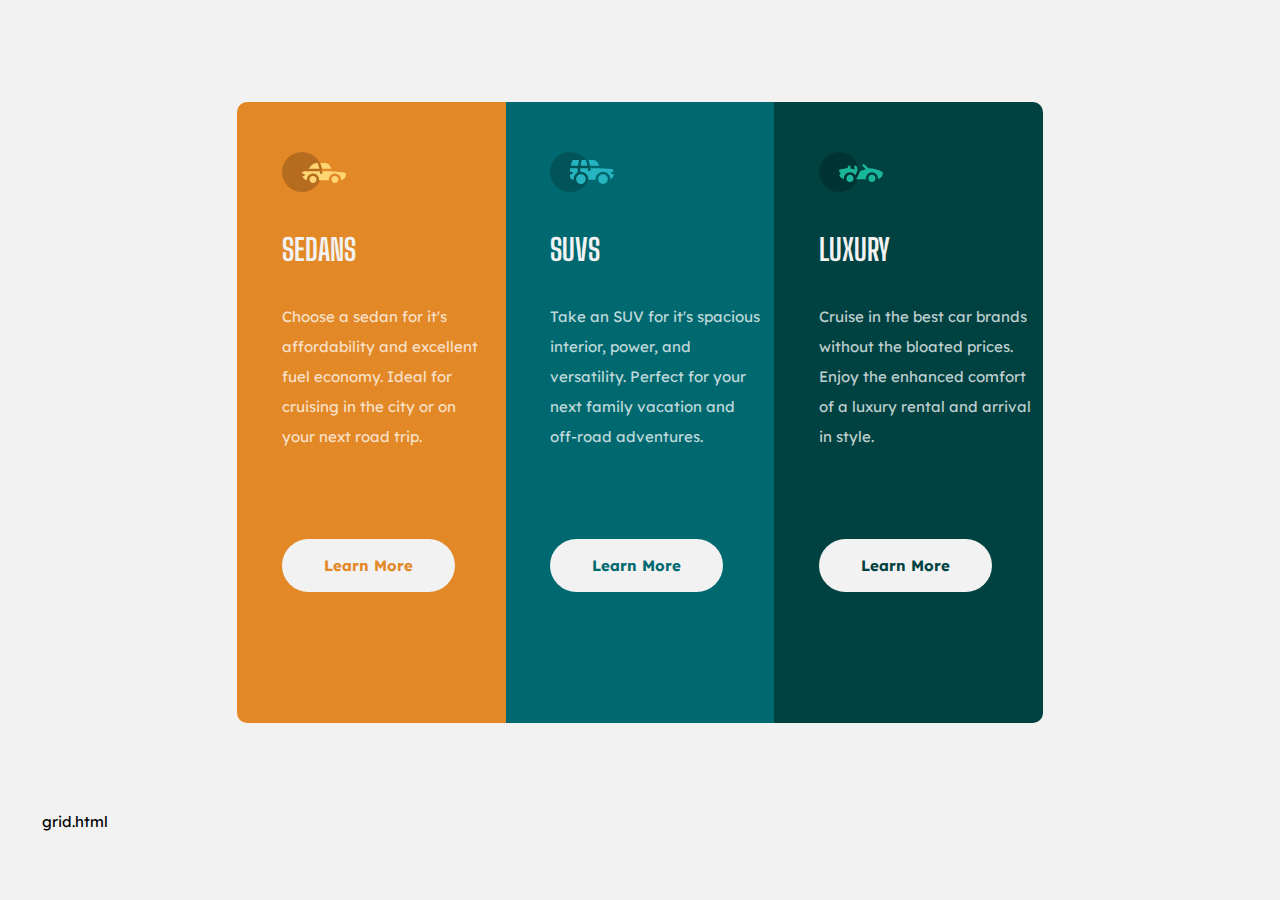
<file: flexbox layout/index.html>
<!DOCTYPE html>
<html lang="en">

<head>
    <meta charset="UTF-8">
    <meta http-equiv="X-UA-Compatible" content="IE=edge">
    <meta name="viewport" content="width=device-width, initial-scale=1.0">
    <link rel="stylesheet" href="style.css">
    <link rel="preconnect" href="https://fonts.googleapis.com">
    <link rel="preconnect" href="https://fonts.gstatic.com" crossorigin>
    <link
        href="https://fonts.googleapis.com/css2?family=Big+Shoulders+Display:wght@700&family=Open+Sans:ital@1&display=swap"
        rel="stylesheet">
    <link rel="preconnect" href="https://fonts.googleapis.com">
    <link rel="preconnect" href="https://fonts.gstatic.com" crossorigin>
    <link
        href="https://fonts.googleapis.com/css2?family=Big+Shoulders+Display:wght@700&family=Lexend+Deca&family=Open+Sans:ital@1&display=swap"
        rel="stylesheet">
    <title>Flexbox layout</title>
</head>

<body>
    <div class="container">
        <div class="first-card">
            <div class="inner-div">
                <header>
                    <img src="images/icon-sedans.svg" alt="an icon for sedan car">
                </header>
                <main>
                    <h1>SEDANS</h1>
                    <p>Choose a sedan for it's<br>affordability and excellent<br>fuel economy. Ideal for<br>cruising in
                        the
                        city or on<br>your next road trip.</p>
                </main>
                <footer>
                    <form action="#">
                        <button>Learn More</button>
                    </form>
                </footer>
            </div>
        </div>
        <div class="second-card">
            <div class="inner-div">
                <header>
                    <img src="images/icon-suvs.svg" alt="icon for suvs">
                </header>
                <main>
                    <h1>SUVS</h1>
                    <p>Take an SUV for it's spacious<br>interior, power, and<br>versatility. Perfect for your<br>next
                        family
                        vacation and<br>off-road adventures.</p>
                </main>
                <footer>
                    <form action="#">
                        <button>Learn More</button>
                    </form>
                </footer>
            </div>
        </div>
        <div class="third-card">
            <div class="inner-div">
                <header>
                    <img src="images/icon-luxury.svg" alt="an icon for luxury car">
                </header>
                <main>
                    <h1>LUXURY</h1>
                    <p>Cruise in the best car brands<br>without the bloated prices.<br>Enjoy the enhanced comfort<br>of
                        a
                        luxury rental and arrival<br>in style.</p>
                </main>
                <footer>
                    <form action="#">
                        <button>Learn More</button>
                    </form>
                </footer>
            </div>

        </div>
    </div>
    <form action="http://127.0.0.1:5500/css%20flexbox%20and%20grid%20layout/grid%20layout/grid.html">
        <button>grid.html</button>
    </form>
</body>

</html>
</file>
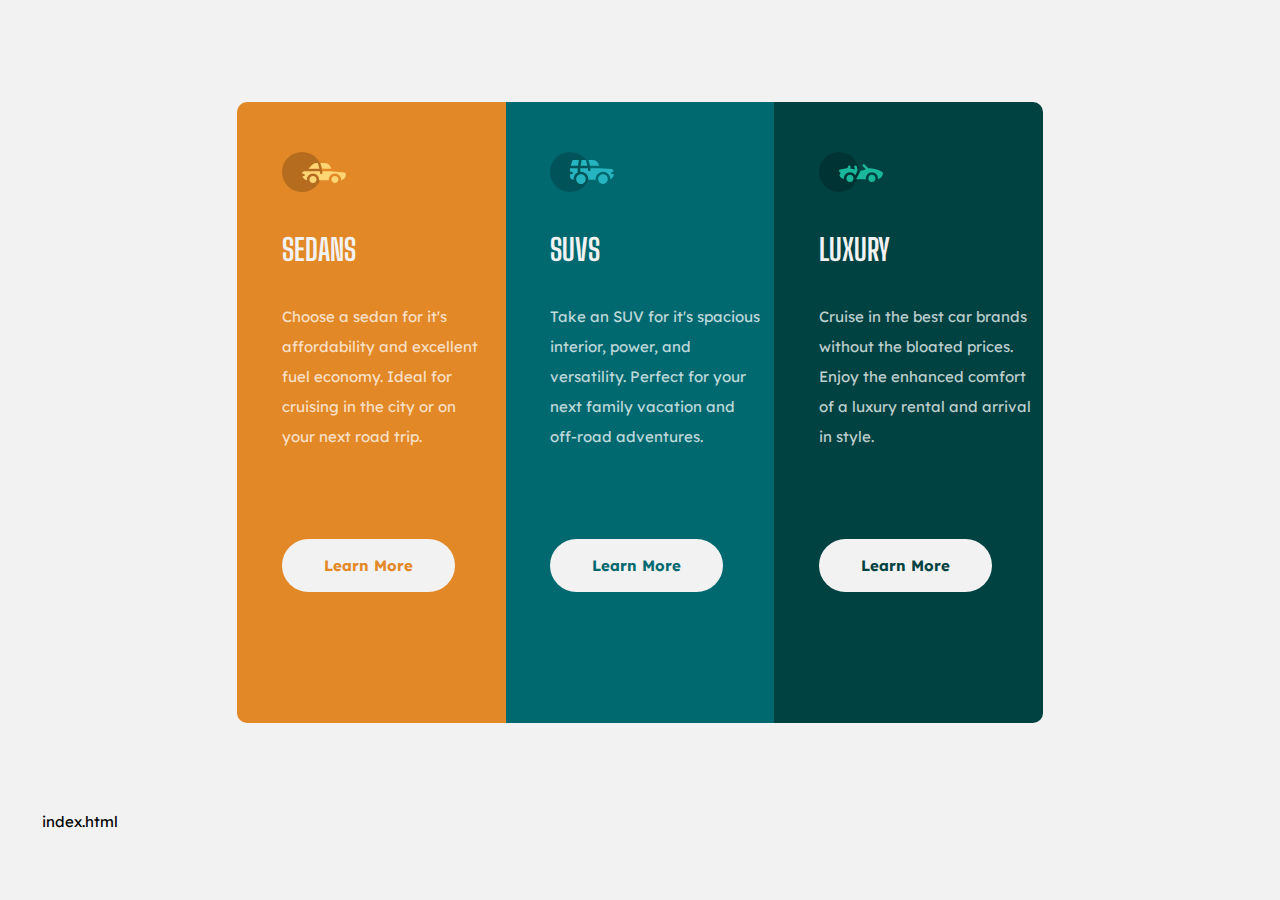
<file: grid layout/grid.html>
<!DOCTYPE html>
<html lang="en">

<head>
    <meta charset="UTF-8">
    <meta http-equiv="X-UA-Compatible" content="IE=edge">
    <meta name="viewport" content="width=device-width, initial-scale=1.0">
    <link rel="stylesheet" href="style.css">
    <link rel="preconnect" href="https://fonts.googleapis.com">
    <link rel="preconnect" href="https://fonts.gstatic.com" crossorigin>
    <link
        href="https://fonts.googleapis.com/css2?family=Big+Shoulders+Display:wght@700&family=Open+Sans:ital@1&display=swap"
        rel="stylesheet">
    <link rel="preconnect" href="https://fonts.googleapis.com">
    <link rel="preconnect" href="https://fonts.gstatic.com" crossorigin>
    <link
        href="https://fonts.googleapis.com/css2?family=Big+Shoulders+Display:wght@700&family=Lexend+Deca&family=Open+Sans:ital@1&display=swap"
        rel="stylesheet">
    <title>Gridbox layout</title>
</head>

<body>
    <div class="container">
        <div class="first-card">
            <div class="inner-div">
                <header>
                    <img src="images/icon-sedans.svg" alt="an icon for sedan car">
                </header>
                <main>
                    <h1>SEDANS</h1>
                    <p>Choose a sedan for it's<br>affordability and excellent<br>fuel economy. Ideal for<br>cruising in
                        the
                        city or on<br>your next road trip.</p>
                </main>
                <footer>
                    <form action="#">
                        <button>Learn More</button>
                    </form>
                </footer>
            </div>
        </div>
        <div class="second-card">
            <div class="inner-div">
                <header>
                    <img src="images/icon-suvs.svg" alt="icon for suvs">
                </header>
                <main>
                    <h1>SUVS</h1>
                    <p>Take an SUV for it's spacious<br>interior, power, and<br>versatility. Perfect for your<br>next
                        family
                        vacation and<br>off-road adventures.</p>
                </main>
                <footer>
                    <form action="#">
                        <button>Learn More</button>
                    </form>
                </footer>
            </div>
        </div>
        <div class="third-card">
            <div class="inner-div">
                <header>
                    <img src="images/icon-luxury.svg" alt="an icon for luxury car">
                </header>
                <main>
                    <h1>LUXURY</h1>
                    <p>Cruise in the best car brands<br>without the bloated prices.<br>Enjoy the enhanced comfort<br>of
                        a
                        luxury rental and arrival<br>in style.</p>
                </main>
                <footer>
                    <form action="#">
                        <button>Learn More</button>
                    </form>
                </footer>
            </div>

        </div>
    </div>

    <form action="http://127.0.0.1:5500/css%20flexbox%20and%20grid%20layout/flexbox%20layout/index.html">
        <button>index.html</button>
    </form>

</body>

</html>
</file>
<file: flexbox layout/style.css>
body, html{
    margin:0;
    padding:0;
    width:100%;
    height:100%;
    overflow-x: hidden;
}
body{
    background:hsl(0, 0%, 95%);
    font-size:15px;
}
img{
    margin-top:50px;
}
p{
    color:hsla(0, 0%, 100%, 0.75);
    font-family: 'Lexend Deca', sans-serif;
    margin-top:35px;
    line-height:30px;
}
h1{
    font-family: 'Big Shoulders Display', cursive;
    color:hsl(0, 0%, 95%);
    margin-top:35px;
}
button{
    background:hsl(0, 0%, 95%);
    font-family: 'Lexend Deca', sans-serif;
    font-size:15px;
    padding:17px 42px;
    margin-top:72px;
    cursor:pointer;
    border:none;
    border-radius:40px;
}
.container{
    display:flex;
    justify-content:center;
    border-radius:0px;
    margin-top:8%;
}
.inner-div{
    width:17.5vw;
    height:69vh;
    float:right;
}
.first-card{
    background: hsl(31, 77%, 52%);
    width:21vw;
    height:69vh;
    border-bottom-left-radius:10px;
    border-top-left-radius:10px;
}
.first-card button{
    color:hsl(31, 77%, 52%);
    font-weight:bold;
}
.second-card{
    background:hsl(184, 100%, 22%);
    width:21vw;
    height:69vh;
}
.second-card button{
    color:hsl(184, 100%, 22%);
    font-weight:bold;
}
.third-card{
    background:hsl(179, 100%, 13%);
    width:21vw;
    height:69vh;
    border-bottom-right-radius:10px;
    border-top-right-radius:10px;
}
.third-card button{
    color:hsl(179, 100%, 13%);
    font-weight:bold;
}
@media screen and (max-width:375px){
    .container{
        display:flex;
        flex-direction:column;
    }
    .inner-div{
        width:75vw;
        height:76vh;
        float:right;
    }
    .first-card{
        background: hsl(31, 77%, 52%);
        width:90vw;
        height:76vh;
        border-bottom-left-radius:0px;
    border-top-left-radius:0px;
        border-top-left-radius:10px;
        border-top-right-radius:10px;
    }
    .second-card{
        background:hsl(184, 100%, 22%);
        width:90vw;
        height:76vh;
    }
    .third-card{
        background:hsl(179, 100%, 13%);
        width:90vw;
        height:76vh;
        border-bottom-right-radius:0px;
    border-top-right-radius:0px;
        border-bottom-left-radius:10px;
        border-bottom-right-radius:10px;
    }
}
</file>
<file: grid layout/style.css>
body, html{
    margin:0;
    padding:0;
    width:100%;
    height:100%;
    overflow-x: hidden;
}
body{
    background:hsl(0, 0%, 95%);
    font-size:15px;
}
img{
    margin-top:50px;
}
p{
    color:hsla(0, 0%, 100%, 0.75);
    font-family: 'Lexend Deca', sans-serif;
    margin-top:35px;
    line-height:30px;
}
h1{
    font-family: 'Big Shoulders Display', cursive;
    color:hsl(0, 0%, 95%);
    margin-top:35px;
}
button{
    background:hsl(0, 0%, 95%);
    font-family: 'Lexend Deca', sans-serif;
    font-size:15px;
    padding:17px 42px;
    margin-top:72px;
    cursor:pointer;
    border:none;
    border-radius:40px;
}
.container{
    display:grid;
    grid-template-columns:21vw 21vw 21vw;
    justify-content:center;  
    margin-top:8%;
}
.inner-div{
    width:17.5vw;
    height:69vh;
    float:right;
}
.first-card{
    background: hsl(31, 77%, 52%);
    width:21vw;
    height:69vh;
    border-bottom-left-radius:10px;
    border-top-left-radius:10px;
}
.first-card button{
    color:hsl(31, 77%, 52%);
    font-weight:bold;
}
.second-card{
    background:hsl(184, 100%, 22%);
    width:21vw;
    height:69vh;
}
.second-card button{
    color:hsl(184, 100%, 22%);
    font-weight:bold;
}
.third-card{
    background:hsl(179, 100%, 13%);
    width:21vw;
    height:69vh;
    border-bottom-right-radius:10px;
    border-top-right-radius:10px;
}
.third-card button{
    color:hsl(179, 100%, 13%);
    font-weight:bold;
}
@media screen and (max-width:375px){
    .container{
        display:grid;
        grid-template-columns:90vw;
        grid-template-rows:76vh;
        justify-content:center;  
        margin-top:8%;
    }
    .inner-div{
        width:75vw;
        height:76vh;
        float:right;
    }
    .first-card{
        background: hsl(31, 77%, 52%);
        width:90vw;
        height:76vh;
        border-bottom-left-radius:0px;
        border-top-left-radius:0px;
        border-top-left-radius:10px;
        border-top-right-radius:10px;
    }
    .second-card{
        background:hsl(184, 100%, 22%);
        width:90vw;
        height:76vh;
    }
    .third-card{
        background:hsl(179, 100%, 13%);
        width:90vw;
        height:76vh;
        border-bottom-right-radius:0px;
        border-top-right-radius:0px;
        border-bottom-left-radius:10px;
        border-bottom-right-radius:10px;
    }
}
</file>
